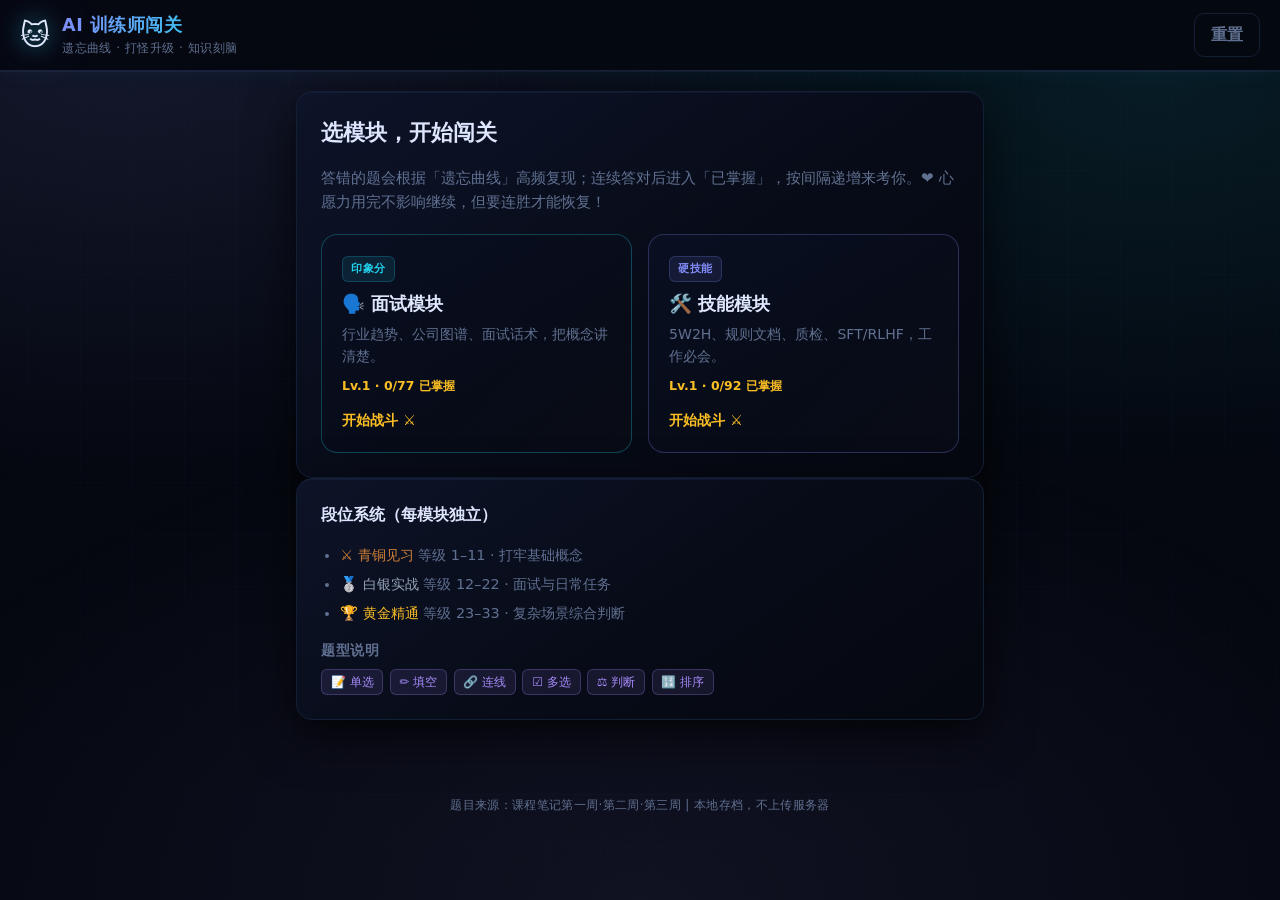
<file: index.html>
<!DOCTYPE html>
<html lang="zh-CN">
<head>
  <meta charset="UTF-8" />
  <meta name="viewport" content="width=device-width, initial-scale=1, maximum-scale=1" />
  <title>AI 训练师闯关 · 面试 &amp; 技能双模块</title>
  <link rel="stylesheet" href="css/style.css" />
</head>
<body>
  <div class="bg-pattern" aria-hidden="true"></div>

  <!-- 礼花容器 -->
  <div id="confetti-container" aria-hidden="true"></div>

  <!-- 升级庆典遮罩 -->
  <div id="levelup-overlay" aria-live="assertive">
    <div class="lu-card">
      <div class="lu-emoji">🎉</div>
      <div class="lu-text">升级了！</div>
      <div class="lu-level">等级 <strong id="lu-level">2</strong></div>
      <div class="lu-rank" id="lu-rank">⚔️ 青铜见习</div>
    </div>
  </div>

  <header class="top-bar">
    <div class="brand">
      <span class="brand-icon" aria-hidden="true">🐱</span>
      <div>
        <h1>AI 训练师闯关</h1>
        <p class="brand-sub">遗忘曲线 · 打怪升级 · 知识刻脑</p>
      </div>
    </div>
    <div class="header-actions">
      <button type="button" class="btn ghost" id="btn-reset" title="清空进度">重置</button>
    </div>
  </header>

  <!-- 首页 -->
  <main class="shell" id="view-home">
    <section class="hero card">
      <h2>选模块，开始闯关</h2>
      <p class="lead">答错的题会根据「遗忘曲线」高频复现；连续答对后进入「已掌握」，按间隔递增来考你。❤️ 心愿力用完不影响继续，但要连胜才能恢复！</p>
      <div class="module-grid">
        <button type="button" class="module-card interview" data-module="interview">
          <span class="badge">印象分</span>
          <h3>🗣️ 面试模块</h3>
          <p>行业趋势、公司图谱、面试话术，把概念讲清楚。</p>
          <div id="home-stats-interview" class="card-stats">Lv.1 · 0/0 已掌握</div>
          <span class="cta">开始战斗 ⚔️</span>
        </button>
        <button type="button" class="module-card skills" data-module="skills">
          <span class="badge solid">硬技能</span>
          <h3>🛠️ 技能模块</h3>
          <p>5W2H、规则文档、质检、SFT/RLHF，工作必会。</p>
          <div id="home-stats-skills" class="card-stats">Lv.1 · 0/0 已掌握</div>
          <span class="cta">开始战斗 ⚔️</span>
        </button>
      </div>
    </section>

    <section class="card ranks-legend">
      <h3>段位系统（每模块独立）</h3>
      <ul class="rank-list">
        <li><span style="color:#cd7f32">⚔️ 青铜见习</span>  等级 1–11 · 打牢基础概念</li>
        <li><span style="color:#94a3b8">🥈 白银实战</span>  等级 12–22 · 面试与日常任务</li>
        <li><span style="color:#fbbf24">🏆 黄金精通</span>  等级 23–33 · 复杂场景综合判断</li>
      </ul>
      <div class="type-legend">
        <h4>题型说明</h4>
        <div class="type-chips">
          <span class="type-chip">📝 单选</span>
          <span class="type-chip">✏️ 填空</span>
          <span class="type-chip">🔗 连线</span>
          <span class="type-chip">☑️ 多选</span>
          <span class="type-chip">⚖️ 判断</span>
          <span class="type-chip">🔢 排序</span>
        </div>
      </div>
    </section>
  </main>

  <!-- 答题页 -->
  <main class="shell hidden" id="view-play" aria-live="polite">
    <!-- XP 浮动数字 -->
    <div class="xp-float" id="xp-float">+15 XP</div>

    <div class="play-top card slim">
      <button type="button" class="btn ghost" id="btn-back">← 返回</button>
      <div class="play-meta">
        <span id="play-module-label" class="pill"></span>
        <span id="play-rank-label" class="pill rank"></span>
        <span class="pill">Lv.<strong id="play-level">1</strong>/33</span>
        <span class="pill streak" id="play-streak">🔥 0</span>
        <span class="pill hearts" id="play-hearts">❤️❤️❤️❤️❤️</span>
      </div>
      <div class="xp-bar-wrap">
        <div class="xp-bar" id="xp-bar"></div>
      </div>
    </div>

    <section class="card question-card" id="question-card">
      <div class="q-type" id="q-type"></div>
      <h2 class="q-text" id="q-text"></h2>
      <div id="q-body" class="q-body"></div>
      <div class="feedback hidden" id="feedback">
        <p class="feedback-title" id="feedback-title"></p>
        <p class="feedback-answer" id="feedback-answer"></p>
        <p class="feedback-exp" id="feedback-exp"></p>
        <button type="button" class="btn primary" id="btn-next">继续 →</button>
      </div>
    </section>

    <section class="card slim review-hint" id="review-hint">
      <span>📌</span>
      <span>累计答对 3 次 → 进入「已掌握」，按遗忘曲线间隔复习。❤️ 连续答对 5 题恢复 1 颗心。答错的题 4 道后就会再次出现，帮你强化记忆。</span>
    </section>
  </main>

  <footer class="footer">
    <p>题目来源：课程笔记第一周·第二周·第三周 | 本地存档，不上传服务器</p>
  </footer>

  <script src="js/questions.js"></script>
  <script src="js/app.js"></script>
</body>
</html>
</file>
<file: css/style.css>
:root {
  --bg: #050810;
  --bg-card: #080f1c;
  --border: #131f35;
  --text: #e0e8ff;
  --muted: #607090;
  --green: #34d399;
  --green-dim: #059669;
  --amber: #fbbf24;
  --red: #fb7185;
  --blue: #22d3ee;
  --violet: #a78bfa;
  --orange: #fb923c;
  --indigo: #818cf8;
  --indigo-dim: #3730a3;
  --radius: 16px;
  --shadow: 0 16px 48px rgba(0,0,0,0.7);
  font-family: -apple-system, BlinkMacSystemFont, "PingFang SC", "Hiragino Sans GB", "Microsoft YaHei", "微软雅黑", system-ui, sans-serif;
}

*, *::before, *::after { box-sizing: border-box; }

body {
  margin: 0;
  min-height: 100vh;
  background: var(--bg);
  color: var(--text);
  line-height: 1.55;
}

/* ── 赛博背景 ── */
.bg-pattern {
  position: fixed;
  inset: 0;
  pointer-events: none;
  z-index: 0;
  overflow: hidden;
}
.bg-pattern::before {
  content: '';
  position: absolute;
  inset: -10%;
  background-image:
    linear-gradient(rgba(34,211,238,0.025) 1px, transparent 1px),
    linear-gradient(90deg, rgba(34,211,238,0.025) 1px, transparent 1px);
  background-size: 52px 52px;
  animation: grid-drift 28s linear infinite;
  mask-image: radial-gradient(ellipse 80% 70% at 50% 40%, black, transparent);
  -webkit-mask-image: radial-gradient(ellipse 80% 70% at 50% 40%, black, transparent);
}
.bg-pattern::after {
  content: '';
  position: absolute;
  inset: 0;
  background:
    radial-gradient(ellipse 60% 50% at 10% 5%,  rgba(129,140,248,0.12) 0, transparent 100%),
    radial-gradient(ellipse 50% 45% at 90% 8%,  rgba(34,211,238,0.1)   0, transparent 100%),
    radial-gradient(ellipse 65% 55% at 50% 100%, rgba(167,139,250,0.08) 0, transparent 100%);
}
@keyframes grid-drift {
  0%   { transform: translateY(0); }
  100% { transform: translateY(52px); }
}

/* 滚动条 */
::-webkit-scrollbar { width: 4px; }
::-webkit-scrollbar-track { background: var(--bg); }
::-webkit-scrollbar-thumb { background: rgba(129,140,248,0.3); border-radius: 2px; }
::-webkit-scrollbar-thumb:hover { background: rgba(34,211,238,0.4); }

/* ── 顶栏 ── */
.top-bar {
  position: sticky;
  top: 0;
  z-index: 10;
  display: flex;
  align-items: center;
  justify-content: space-between;
  padding: 0.75rem 1.25rem;
  background: rgba(5,8,16,0.92);
  backdrop-filter: blur(18px);
  border-bottom: 1px solid rgba(129,140,248,0.18);
  box-shadow: 0 1px 24px rgba(34,211,238,0.05), 0 1px 0 rgba(129,140,248,0.08);
}

.brand { display: flex; align-items: center; gap: 0.75rem; }
.brand-icon {
  font-size: 1.8rem;
  filter: drop-shadow(0 0 10px rgba(34,211,238,0.6)) drop-shadow(0 0 24px rgba(129,140,248,0.4));
  display: inline-block;
  animation: cat-idle 4s ease-in-out infinite;
  line-height: 1;
}
@keyframes cat-idle {
  0%, 100% { transform: translateY(0) rotate(-3deg) scale(1); }
  40%       { transform: translateY(-5px) rotate(3deg) scale(1.04); }
  60%       { transform: translateY(-3px) rotate(1deg) scale(1.02); }
}
.brand h1 {
  margin: 0;
  font-size: 1.1rem;
  font-weight: 800;
  letter-spacing: 0.03em;
  background: linear-gradient(115deg, var(--indigo) 0%, var(--blue) 100%);
  -webkit-background-clip: text;
  background-clip: text;
  -webkit-text-fill-color: transparent;
  color: transparent;
}
.brand-sub { margin: 0; font-size: 0.75rem; color: var(--muted); letter-spacing: 0.04em; }

/* ── 壳体 ── */
.shell {
  position: relative;
  z-index: 1;
  max-width: 720px;
  margin: 0 auto;
  padding: 1.25rem 1rem 3rem;
}

.hidden { display: none !important; }

/* ── 卡片 ── */
.card {
  background: linear-gradient(145deg, rgba(10,16,34,0.96), rgba(5,8,16,0.98));
  border: 1px solid var(--border);
  border-radius: var(--radius);
  padding: 1.5rem;
  box-shadow: var(--shadow), inset 0 1px 0 rgba(129,140,248,0.07);
  position: relative;
}
.card::before {
  content: '';
  position: absolute;
  inset: 0;
  border-radius: var(--radius);
  background: linear-gradient(145deg, rgba(129,140,248,0.03), transparent 55%);
  pointer-events: none;
}
.card.slim { padding: 1rem 1.25rem; }

/* Boss 关卡特效 */
.question-card.boss-level {
  border: 1.5px solid var(--blue);
  box-shadow: 0 0 28px rgba(34,211,238,0.28), 0 0 70px rgba(34,211,238,0.1), var(--shadow);
  animation: boss-pulse 2.2s ease-in-out infinite;
}
@keyframes boss-pulse {
  0%,100% { box-shadow: 0 0 20px rgba(34,211,238,0.2), var(--shadow); }
  50%      { box-shadow: 0 0 48px rgba(34,211,238,0.45), 0 0 90px rgba(129,140,248,0.14), var(--shadow); }
}

/* ── 首页 ── */
.hero h2 { margin-top: 0; font-size: 1.35rem; font-weight: 800; }
.lead { color: var(--muted); font-size: 0.95rem; }

.module-grid { display: grid; gap: 1rem; margin-top: 1.25rem; }
@media (min-width: 560px) { .module-grid { grid-template-columns: 1fr 1fr; } }

.module-card {
  text-align: left;
  border: 1px solid var(--border);
  border-radius: var(--radius);
  padding: 1.25rem;
  cursor: pointer;
  color: inherit;
  font: inherit;
  transition: transform 0.2s ease, border-color 0.2s ease, box-shadow 0.2s ease;
  background: linear-gradient(150deg, rgba(10,16,34,0.95), rgba(5,8,16,0.98) 120%);
  position: relative;
  overflow: hidden;
}
.module-card::after {
  content: '';
  position: absolute;
  inset: 0;
  background: linear-gradient(135deg, transparent 55%, rgba(255,255,255,0.012) 100%);
  pointer-events: none;
}
.module-card:hover { transform: translateY(-5px); }
.module-card.interview { border-color: rgba(34,211,238,0.28); }
.module-card.interview:hover {
  border-color: var(--blue);
  box-shadow: 0 0 32px rgba(34,211,238,0.18), var(--shadow);
}
.module-card.skills { border-color: rgba(129,140,248,0.28); }
.module-card.skills:hover {
  border-color: var(--indigo);
  box-shadow: 0 0 32px rgba(129,140,248,0.2), var(--shadow);
}
.module-card h3 { margin: 0.5rem 0 0.35rem; font-size: 1.15rem; font-weight: 700; }
.module-card p  { margin: 0; font-size: 0.88rem; color: var(--muted); }

.card-stats {
  margin-top: 0.5rem;
  font-size: 0.78rem;
  color: var(--amber);
  font-weight: 600;
}

.badge {
  display: inline-block;
  font-size: 0.7rem; font-weight: 700;
  text-transform: uppercase; letter-spacing: 0.06em;
  padding: 0.2rem 0.5rem; border-radius: 6px;
  background: rgba(34,211,238,0.1);
  color: var(--blue);
  border: 1px solid rgba(34,211,238,0.2);
}
.badge.solid {
  background: rgba(129,140,248,0.1);
  color: var(--indigo);
  border: 1px solid rgba(129,140,248,0.22);
}
.cta { display: inline-block; margin-top: 0.85rem; font-weight: 700; font-size: 0.9rem; color: var(--amber); }

.ranks-legend h3 { margin-top: 0; font-size: 1rem; }
.rank-list { margin: 0 0 1rem; padding-left: 1.2rem; color: var(--muted); font-size: 0.9rem; }
.rank-list li { margin-bottom: 0.4rem; }

.type-legend h4 { margin: 0 0 0.5rem; font-size: 0.85rem; color: var(--muted); letter-spacing: 0.04em; }
.type-chips { display: flex; flex-wrap: wrap; gap: 0.4rem; }
.type-chip {
  font-size: 0.75rem; padding: 0.18rem 0.55rem; border-radius: 6px;
  background: rgba(167,139,250,0.1);
  border: 1px solid rgba(167,139,250,0.25);
  color: var(--violet);
}

/* ── 按钮 ── */
.btn {
  border: none; border-radius: 10px; padding: 0.55rem 1rem;
  font: inherit; font-weight: 600; cursor: pointer;
  transition: opacity 0.15s, transform 0.12s, box-shadow 0.2s;
}
.btn:active { transform: scale(0.96); }
.btn.primary {
  background: linear-gradient(175deg, var(--indigo), var(--indigo-dim));
  color: #fff; width: 100%; margin-top: 0.75rem; padding: 0.75rem;
  font-size: 1.05rem; letter-spacing: 0.04em;
  box-shadow: 0 4px 20px rgba(129,140,248,0.32);
}
.btn.primary:hover {
  box-shadow: 0 6px 28px rgba(129,140,248,0.5);
  transform: translateY(-2px);
}
.btn.ghost {
  background: transparent; color: var(--muted);
  border: 1px solid var(--border);
}
.btn.ghost:hover { color: var(--text); border-color: rgba(129,140,248,0.35); }

/* ── 答题顶部 ── */
.play-top { display: flex; flex-direction: column; gap: 0.75rem; margin-bottom: 1rem; }
.play-meta { display: flex; flex-wrap: wrap; gap: 0.5rem; align-items: center; }

.pill {
  font-size: 0.78rem; padding: 0.25rem 0.65rem;
  border-radius: 6px; background: rgba(5,8,16,0.8);
  border: 1px solid var(--border); color: var(--muted);
}
.pill.rank  { border-color: rgba(251,191,36,0.45); color: var(--amber); }
.pill.streak { border-color: rgba(129,140,248,0.35); color: #c7d2fe; font-weight: 700; }
.pill.streak.hot {
  border-color: var(--blue); color: var(--blue);
  text-shadow: 0 0 8px rgba(34,211,238,0.5);
  box-shadow: 0 0 10px rgba(34,211,238,0.12);
}
.pill.hearts { border-color: rgba(251,113,133,0.35); color: var(--red); font-size: 0.85rem; letter-spacing: 1px; }

/* XP 进度条 */
.xp-bar-wrap {
  position: relative; height: 7px;
  background: rgba(5,8,16,0.8);
  border-radius: 999px; overflow: hidden;
  border: 1px solid var(--border);
}
.xp-bar {
  height: 100%; width: 0%;
  border-radius: 999px;
  background: linear-gradient(90deg, var(--indigo), var(--blue));
  transition: width 0.38s cubic-bezier(0.4,0,0.2,1);
  box-shadow: 0 0 10px rgba(129,140,248,0.45);
}

/* XP 浮动数字 */
.xp-float {
  position: fixed; bottom: 120px; right: 24px;
  font-size: 1rem; font-weight: 800;
  color: var(--blue); opacity: 0;
  pointer-events: none; z-index: 50;
  text-shadow: 0 0 14px rgba(34,211,238,0.8);
  transform: translateY(0); transition: none;
}
.xp-float.show { animation: xp-rise 1.1s ease forwards; }
.xp-float.bonus { color: var(--amber); text-shadow: 0 0 14px rgba(251,191,36,0.8); }
@keyframes xp-rise {
  0%   { opacity: 0; transform: translateY(0); }
  15%  { opacity: 1; }
  80%  { opacity: 1; transform: translateY(-60px); }
  100% { opacity: 0; transform: translateY(-80px); }
}

/* ── 升级遮罩 ── */
#levelup-overlay {
  position: fixed; inset: 0;
  display: flex; align-items: center; justify-content: center;
  background: rgba(0,0,0,0.82);
  z-index: 100; opacity: 0; pointer-events: none;
  transition: opacity 0.3s ease;
  backdrop-filter: blur(8px);
}
#levelup-overlay.show { opacity: 1; pointer-events: auto; }

.lu-card {
  text-align: center;
  background: linear-gradient(145deg, #0a1428, #050810);
  border: 1.5px solid var(--indigo);
  border-radius: 20px; padding: 2.5rem 3rem;
  box-shadow: 0 0 60px rgba(129,140,248,0.38), 0 0 120px rgba(34,211,238,0.1), var(--shadow);
  animation: lu-bounce 0.45s cubic-bezier(0.34,1.56,0.64,1);
  position: relative; overflow: hidden;
}
.lu-card::before {
  content: '';
  position: absolute; inset: 0;
  background: radial-gradient(ellipse at 50% -15%, rgba(129,140,248,0.16) 0, transparent 65%);
  pointer-events: none;
}
@keyframes lu-bounce {
  0%   { transform: scale(0.3) rotate(-8deg); opacity: 0; }
  50%  { opacity: 1; }
  65%  { transform: scale(1.08) rotate(1deg); }
  82%  { transform: scale(0.97) rotate(-0.5deg); }
  100% { transform: scale(1) rotate(0deg); }
}
.lu-emoji {
  font-size: 3rem; margin-bottom: 0.25rem;
  display: block;
  animation: lu-emoji-pop 0.5s cubic-bezier(0.34,1.56,0.64,1) 0.18s both;
}
@keyframes lu-emoji-pop {
  0%   { transform: scale(0) rotate(-180deg); opacity: 0; }
  100% { transform: scale(1) rotate(0deg);   opacity: 1; }
}
.lu-text  {
  font-size: 1.4rem; font-weight: 800; margin-bottom: 0.3rem;
  background: linear-gradient(115deg, var(--indigo), var(--blue));
  -webkit-background-clip: text; background-clip: text;
  -webkit-text-fill-color: transparent; color: transparent;
}
.lu-level { font-size: 2.5rem; font-weight: 900; color: var(--text); margin-bottom: 0.5rem; }
.lu-rank  { font-size: 1rem; color: var(--muted); }

/* ── 礼花 ── */
#confetti-container {
  position: fixed; inset: 0;
  pointer-events: none; overflow: hidden; z-index: 99;
}
.confetti-piece {
  position: absolute; top: -10px;
  animation: confetti-fall linear forwards;
}
@keyframes confetti-fall {
  0%   { transform: translateY(-10px) rotate(0deg) scale(1); opacity: 1; }
  75%  { opacity: 1; }
  100% { transform: translateY(100vh) rotate(720deg) scale(0.4); opacity: 0; }
}

/* ── 题目卡片 ── */
.question-card { min-height: 280px; }

.q-type {
  font-size: 0.72rem; font-weight: 700;
  letter-spacing: 0.1em; text-transform: uppercase;
  color: var(--blue); margin-bottom: 0.5rem;
  text-shadow: 0 0 10px rgba(34,211,238,0.5);
}
.q-text { margin: 0 0 1rem; font-size: 1.15rem; font-weight: 700; line-height: 1.45; }
.q-body { display: flex; flex-direction: column; gap: 0.65rem; }

/* 答错抖动 */
.question-card.shake { animation: shake 0.45s ease; }
@keyframes shake {
  0%,100% { transform: translateX(0); }
  20%     { transform: translateX(-8px); }
  40%     { transform: translateX(8px); }
  60%     { transform: translateX(-5px); }
  80%     { transform: translateX(5px); }
}

/* ── 单选按钮 ── */
.choice-btn {
  text-align: left; padding: 0.85rem 1rem;
  border-radius: 10px; border: 1px solid var(--border);
  background: rgba(5,8,16,0.65); color: var(--text);
  font: inherit; cursor: pointer;
  transition: border-color 0.15s, background 0.15s, transform 0.12s, box-shadow 0.15s;
}
.choice-btn:hover:not(:disabled) {
  border-color: var(--blue); background: rgba(34,211,238,0.055);
  transform: translateX(5px); box-shadow: 0 0 14px rgba(34,211,238,0.1);
}
.choice-btn:disabled { cursor: default; opacity: 0.82; }
.choice-btn.wrong  { border-color: var(--red);   background: rgba(251,113,133,0.08); }
.choice-btn.correct{ border-color: var(--green); background: rgba(52,211,153,0.1); }

/* ── 多选 ── */
.multi-hint { margin: 0 0 0.75rem; font-size: 0.88rem; color: var(--amber); }
.multi-opt {
  text-align: left; padding: 0.75rem 1rem;
  border-radius: 10px; border: 1px solid var(--border);
  background: rgba(5,8,16,0.65); color: var(--text);
  font: inherit; cursor: pointer;
  transition: border-color 0.15s, background 0.15s, box-shadow 0.15s;
  margin-bottom: 0.5rem; width: 100%;
}
.multi-opt:hover:not(:disabled) {
  border-color: var(--blue); box-shadow: 0 0 12px rgba(34,211,238,0.1);
}
.multi-opt.selected { border-color: var(--indigo); background: rgba(129,140,248,0.1); }
.multi-opt:disabled { cursor: default; opacity: 0.92; }
.multi-opt.correct  { border-color: var(--green); background: rgba(52,211,153,0.1); }
.multi-opt.wrong    { border-color: var(--red);   background: rgba(251,113,133,0.08); }
#multi-submit { width: 100%; margin-top: 0.35rem; }

/* ── 填空 ── */
.fill-row { display: flex; flex-wrap: wrap; gap: 0.5rem; align-items: center; }
.fill-row input {
  flex: 1; min-width: 140px; padding: 0.65rem 0.85rem;
  border-radius: 10px; border: 1px solid var(--border);
  background: rgba(5,8,16,0.65); color: var(--text); font: inherit;
  transition: border-color 0.2s, box-shadow 0.2s;
}
.fill-row input:focus {
  outline: none; border-color: var(--indigo);
  box-shadow: 0 0 0 3px rgba(129,140,248,0.14);
}
.fill-row .btn.primary { width: auto; margin-top: 0; padding: 0.65rem 1.25rem; }

/* ── 连线 ── */
.match-grid { display: grid; gap: 1rem; }
@media (min-width: 520px) { .match-grid { grid-template-columns: 1fr 1fr; } }
.match-col h4 { margin: 0 0 0.5rem; font-size: 0.8rem; color: var(--muted); font-weight: 600; }
.match-item {
  padding: 0.65rem 0.75rem; border-radius: 10px;
  border: 1px solid var(--border); background: rgba(5,8,16,0.65);
  cursor: pointer; font-size: 0.9rem; margin-bottom: 0.45rem;
  transition: border-color 0.15s, background 0.15s, box-shadow 0.15s;
}
.match-item.selected {
  border-color: var(--violet); background: rgba(167,139,250,0.1);
  box-shadow: 0 0 14px rgba(167,139,250,0.15);
}
.match-item.matched  { opacity: 0.4; pointer-events: none; border-color: var(--green); }
.match-item.bad      { border-color: var(--red); animation: shake 0.35s ease; }

/* ── 判断题 ── */
.tf-hint { margin: 0 0 0.75rem; font-size: 0.88rem; color: var(--muted); }
.tf-wrap { display: flex; gap: 1rem; }
.tf-btn {
  flex: 1; padding: 1rem; border-radius: 12px;
  border: 1px solid var(--border); background: rgba(5,8,16,0.65);
  color: var(--text); font: inherit; font-size: 1.1rem; font-weight: 700;
  cursor: pointer; transition: all 0.18s;
  display: flex; align-items: center; justify-content: center; gap: 0.4rem;
}
.tf-btn:hover:not(:disabled) { transform: translateY(-4px); }
.tf-btn.tf-true:hover:not(:disabled) {
  border-color: var(--green); background: rgba(52,211,153,0.08);
  box-shadow: 0 8px 24px rgba(52,211,153,0.15);
}
.tf-btn.tf-false:hover:not(:disabled) {
  border-color: var(--red); background: rgba(251,113,133,0.08);
  box-shadow: 0 8px 24px rgba(251,113,133,0.15);
}
.tf-btn:disabled { cursor: default; opacity: 0.88; }
.tf-btn.correct.tf-true  { border-color: var(--green); background: rgba(52,211,153,0.12); color: var(--green); }
.tf-btn.correct.tf-false { border-color: var(--green); background: rgba(52,211,153,0.12); color: var(--green); }
.tf-btn.wrong   { border-color: var(--red); background: rgba(251,113,133,0.1); color: var(--red); }

/* ── 排序题 ── */
.order-hint { margin: 0 0 0.75rem; font-size: 0.88rem; color: var(--amber); }
.order-grid { display: flex; flex-direction: column; gap: 0.55rem; }
.order-step {
  display: flex; align-items: center; gap: 0.75rem;
  padding: 0.8rem 1rem; border-radius: 10px;
  border: 1px solid var(--border); background: rgba(5,8,16,0.65);
  cursor: pointer; font-size: 0.92rem;
  transition: border-color 0.15s, background 0.15s, transform 0.12s, box-shadow 0.15s;
  user-select: none;
}
.order-step:hover:not([style*="pointer-events: none"]) {
  border-color: var(--violet); background: rgba(167,139,250,0.07);
  transform: translateX(5px); box-shadow: 0 0 14px rgba(167,139,250,0.12);
}
.order-step.selected { border-color: var(--violet); background: rgba(167,139,250,0.1); }
.order-step.correct  { border-color: var(--green);  background: rgba(52,211,153,0.1); }
.order-step.wrong    { border-color: var(--red);     background: rgba(251,113,133,0.08); }
.order-badge {
  min-width: 26px; height: 26px; border-radius: 6px;
  background: var(--violet); color: #fff;
  font-weight: 800; font-size: 0.8rem;
  display: flex; align-items: center; justify-content: center;
  flex-shrink: 0; opacity: 0;
  transition: opacity 0.15s, transform 0.15s;
  box-shadow: 0 0 8px rgba(167,139,250,0.45);
}
.order-step.selected .order-badge,
.order-step.correct  .order-badge,
.order-step.wrong    .order-badge { opacity: 1; transform: scale(1.08); }
.order-step.correct .order-badge { background: var(--green); box-shadow: 0 0 8px rgba(52,211,153,0.45); }
.order-step.wrong   .order-badge { background: var(--red);   box-shadow: 0 0 8px rgba(251,113,133,0.45); }
.order-label { flex: 1; line-height: 1.4; }

/* ── 反馈区 ── */
.feedback {
  margin-top: 1.25rem; padding-top: 1rem;
  border-top: 1px solid var(--border);
}
.feedback-title { font-weight: 800; font-size: 1.15rem; margin: 0 0 0.5rem; }
.feedback-title.ok  { color: var(--green); text-shadow: 0 0 14px rgba(52,211,153,0.45); }
.feedback-title.bad { color: var(--red);   text-shadow: 0 0 14px rgba(251,113,133,0.45); }
.feedback-answer, .feedback-exp { margin: 0.35rem 0; font-size: 0.92rem; color: var(--muted); }
.feedback-exp { color: var(--text); line-height: 1.6; }
.fb-label { display: block; font-size: .8rem; font-weight: 700; margin-bottom: .3rem; letter-spacing: .01em; }
.fb-label.ok  { color: var(--green); }
.fb-label.bad { color: var(--amber); }

/* ── 提示横条 ── */
.review-hint {
  margin-top: 1rem; font-size: 0.85rem; color: var(--muted);
  display: flex; gap: 0.5rem; align-items: flex-start;
}

/* ── 页脚 ── */
.footer {
  text-align: center; padding: 1rem;
  font-size: 0.75rem; color: var(--muted);
  position: relative; z-index: 1;
  letter-spacing: 0.03em;
}
</file>
